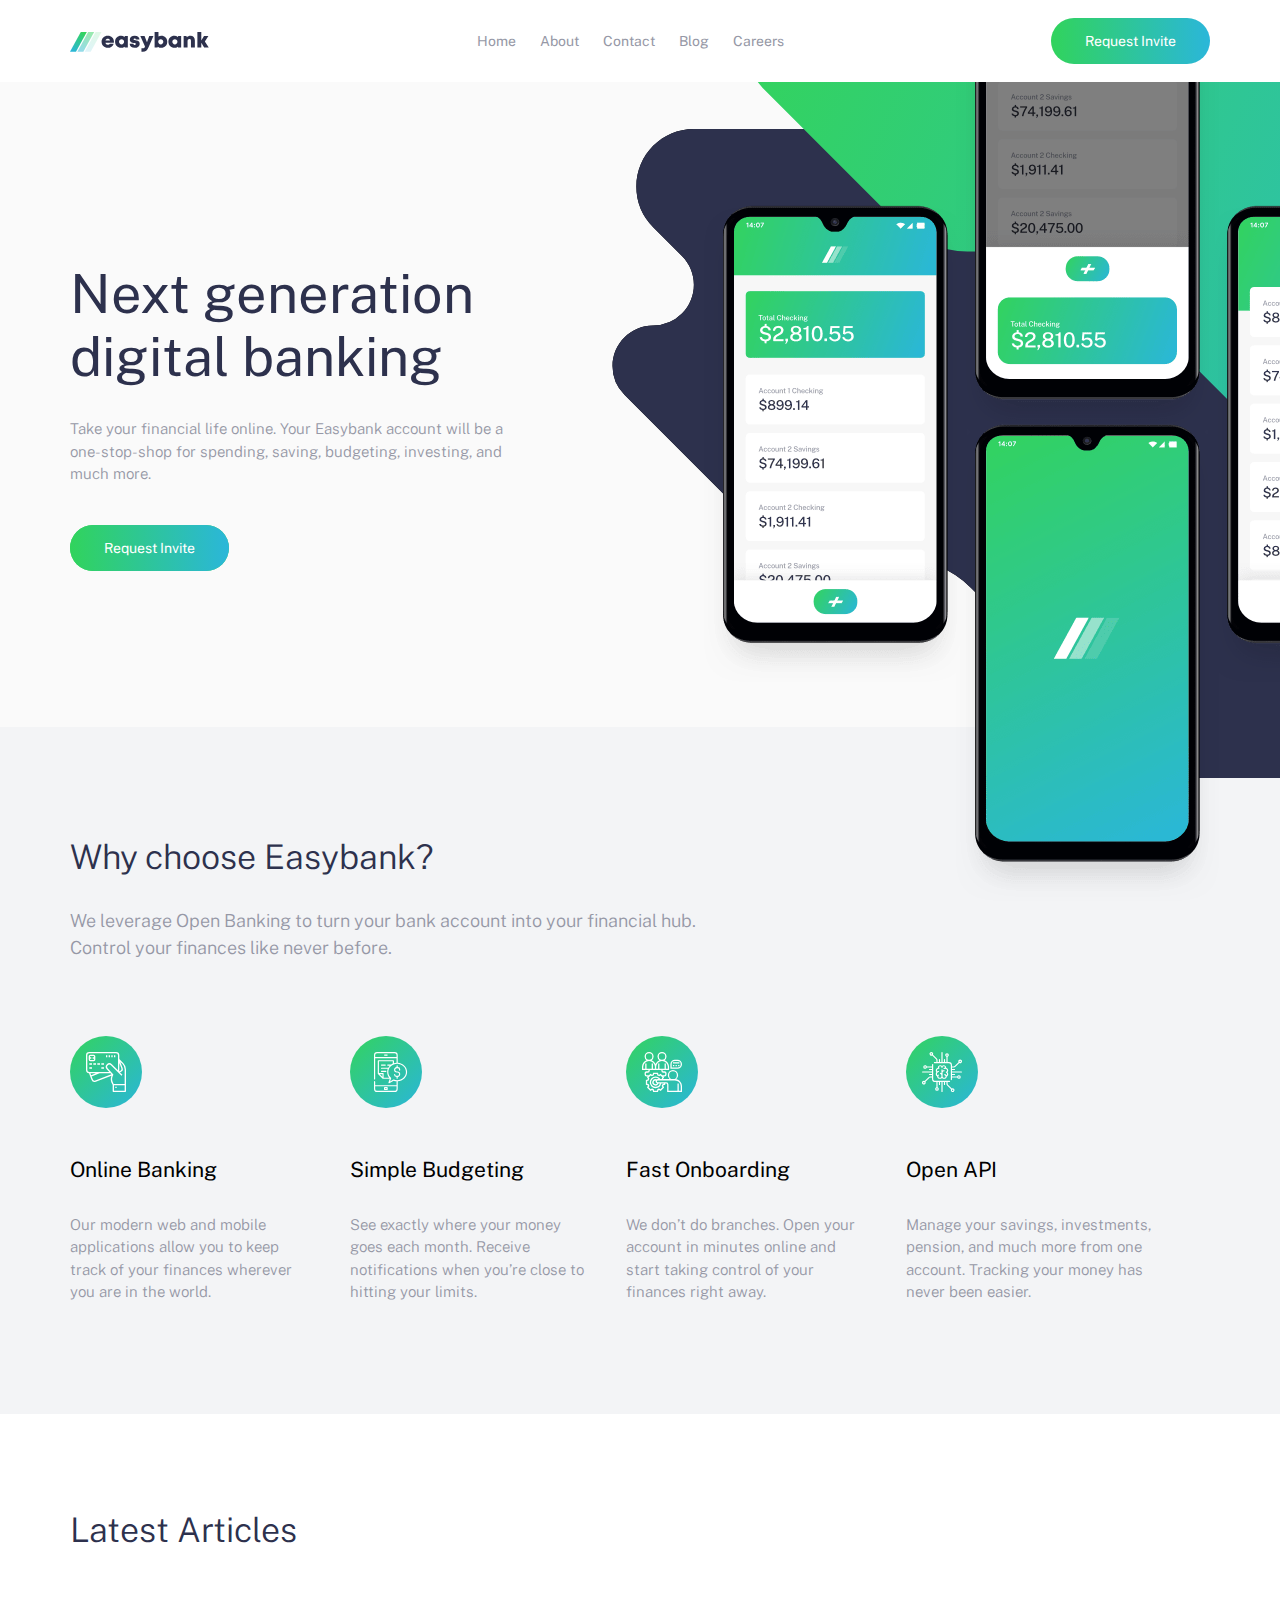
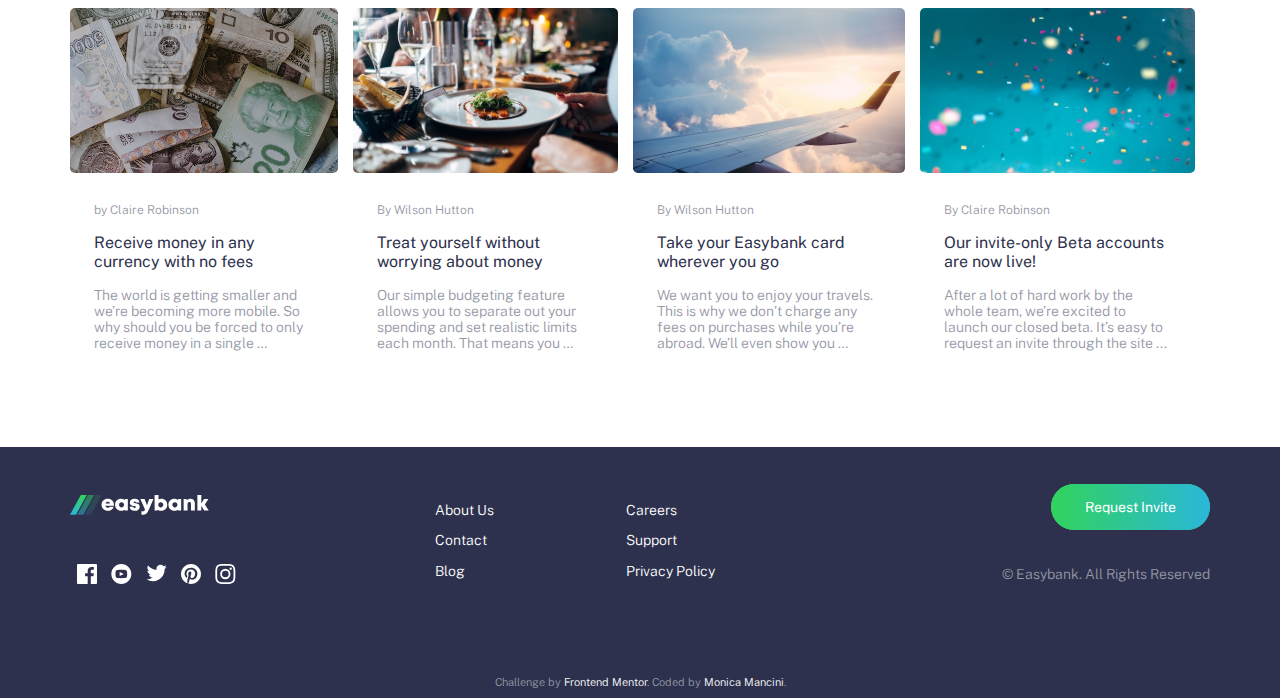
<file: index.html>
<!DOCTYPE html>
<html lang="en">
<head>
  <meta charset="UTF-8">
  <meta name="viewport" content="width=device-width, initial-scale=1.0"> <!-- displays site properly based on user's device -->
  <link rel="icon" type="image/png" sizes="32x32" href="./images/favicon-32x32.png">
  <link href="https://fonts.googleapis.com/css2?family=Public+Sans:wght@300;400&display=swap" rel="stylesheet">
  <link rel="stylesheet" href="css/style.css">
  <title>Frontend Mentor | Easybank landing page</title>
</head>
<body>
<header class="header">
  <div class="container">
    <nav class="main-nav">
      <a class="nav-logo"><svg xmlns="http://www.w3.org/2000/svg" width="139" height="20"><defs><linearGradient id="a" x1="72.195%" x2="17.503%" y1="0%" y2="100%"><stop offset="0%" stop-color="#33D35E"/><stop offset="100%" stop-color="#2AB6D9"/></linearGradient></defs><g fill="none" fill-rule="evenodd"><path fill="#2D314D" fill-rule="nonzero" d="M37.754 15.847c2.852 0 5.152-1.622 5.952-4.216h-3.897c-.376.665-1.14 1.066-2.055 1.066-1.237 0-2.065-.674-2.32-1.978h8.44c.051-.352.081-.694.081-1.037 0-3.335-2.537-5.95-6.201-5.95-3.568 0-6.175 2.564-6.175 6.049 0 3.473 2.628 6.066 6.175 6.066zm2.344-7.297h-4.596c.317-1.129 1.11-1.749 2.252-1.749 1.181 0 2 .613 2.344 1.75zm10.946 7.296c1.32 0 2.5-.434 3.43-1.188l.336.804h3.027V4.093h-2.919l-.4.88c-.94-.775-2.135-1.222-3.474-1.222-3.476 0-5.961 2.505-5.961 6.026 0 3.533 2.485 6.07 5.961 6.07zm.524-3.467c-1.467 0-2.545-1.108-2.545-2.593 0-1.475 1.069-2.583 2.545-2.583 1.466 0 2.544 1.108 2.544 2.583 0 1.485-1.078 2.593-2.544 2.593zm13.123 3.467c3.02 0 5.025-1.554 5.025-3.93 0-2.883-2.387-3.256-4.183-3.575-1.08-.193-1.95-.344-1.95-.99 0-.527.422-.838 1.05-.838.71 0 1.197.337 1.197 1.063h3.667c-.044-2.303-1.92-3.843-4.816-3.843-2.912 0-4.854 1.47-4.854 3.75 0 2.757 2.337 3.289 4.1 3.574 1.092.181 1.952.368 1.952 1.024 0 .587-.543.88-1.116.88-.742 0-1.32-.383-1.32-1.214h-3.77c.036 2.463 1.919 4.1 5.018 4.1zm8.1 3.858c2.936 0 4.344-1.257 5.877-4.736l4.764-10.863h-4.206l-2.249 6.263-2.412-6.263H70.31l4.698 10.43c-.53 1.414-.983 1.804-2.48 1.804H71.45v3.365h1.341zm18.504-3.858c3.5 0 5.973-2.515 5.973-6.048S94.796 3.75 91.295 3.75a5.332 5.332 0 00-2.825.784V0H84.6v15.474h2.897l.37-.844c.923.771 2.102 1.216 3.428 1.216zm-.523-3.467c-1.467 0-2.545-1.108-2.545-2.58 0-1.486 1.078-2.594 2.545-2.594 1.466 0 2.544 1.108 2.544 2.593 0 1.473-1.087 2.58-2.544 2.58zm13.598 3.467c1.32 0 2.5-.434 3.43-1.188l.336.804h3.027V4.093h-2.918l-.401.88c-.939-.775-2.135-1.222-3.474-1.222-3.476 0-5.96 2.505-5.96 6.026 0 3.533 2.484 6.07 5.96 6.07zm.524-3.467c-1.467 0-2.545-1.108-2.545-2.593 0-1.475 1.07-2.583 2.545-2.583 1.467 0 2.545 1.108 2.545 2.583 0 1.485-1.078 2.593-2.545 2.593zm12.653 3.095V9.403c0-1.447.702-2.3 1.923-2.3.986 0 1.483.657 1.483 1.98v6.39h3.915V8.543c0-2.897-1.733-4.773-4.373-4.773-1.47 0-2.733.565-3.58 1.508l-.537-1.172h-2.747v11.369h3.916zm13.748 0v-4.808l2.848 4.808h4.616l-3.902-5.95 3.543-5.419h-4.397l-2.708 4.454V0h-3.916v15.474h3.916z"/><g fill="url(#a)"><path d="M10.802 0L0 19.704h5.986L16.789 0z"/><path opacity=".5" d="M18.171 0L7.368 19.704h5.986L24.157 0z"/><path opacity=".15" d="M25.539 0L14.737 19.704h5.986L31.525 0z"/></g></g></svg></a>
      <ul class="main-nav-list" id="mainNav">
        <li class="main-nav-item">
          <a class="main-nav-link">Home</a>
        </li>
        <li class="main-nav-item">
          <a class="main-nav-link">About</a>
        </li>
        <li class="main-nav-item">
          <a class="main-nav-link">Contact</a>
        </li>
        <li class="main-nav-item">
          <a class="main-nav-link">Blog</a>
        </li>
        <li class="main-nav-item">
          <a class="main-nav-link">Careers</a>
        </li>
      </ul>
      <a class="primary-btn">Request Invite</a>
      <div class="mobile-toggle close" id="mobileToggle">
        <img class="open-icon" id="openIcon" src="images/icon-hamburger.svg" alt="menu">
        <img class="close-icon" id="closeIcon" src="images/icon-close.svg" alt="close menu"></div>
    </nav>
  </div>
</header>

<div class="hero">
  <div class="container">
    <div class="hero-content">
      <h1 class="hero-title">Next generation digital banking</h1>
      <p class="hero-subtitle">Take your financial life online. Your Easybank account will be a one-stop-shop 
        for spending, saving, budgeting, investing, and much more.</p>
        <a class="primary-btn">Request Invite</a>
    </div>
  </div>
  <div class="hero-image"><svg xmlns="http://www.w3.org/2000/svg" xmlns:xlink="http://www.w3.org/1999/xlink" width="1271" height="1034"><defs><linearGradient id="c" x1="0%" x2="99.58%" y1="36.147%" y2="63.736%"><stop offset="0%" stop-color="#33D35E"/><stop offset="100%" stop-color="#2AB6D9"/></linearGradient><filter id="a" width="104.9%" height="135.9%" x="-4.8%" y="-17.6%" filterUnits="objectBoundingBox"><feOffset dy="2" in="SourceAlpha" result="shadowOffsetOuter1"/><feGaussianBlur in="shadowOffsetOuter1" result="shadowBlurOuter1" stdDeviation="38.5"/><feColorMatrix in="shadowBlurOuter1" values="0 0 0 0 0 0 0 0 0 0 0 0 0 0 0 0 0 0 0.0240111451 0"/></filter><path id="b" d="M69.445 572.84L203.73 707.112a100 100 0 0070.708 29.286h70.693a100 100 0 0170.708 29.287l161.04 161.027A100 100 0 00647.584 956h388.853c44.964 0 81.415-36.45 81.415-81.414a81.414 81.414 0 00-23.848-57.57l-86.392-86.386c-12.033-12.032-12.034-31.54-.002-43.574a30.812 30.812 0 0121.788-9.025c17.017 0 30.812-13.795 30.812-30.812 0-8.172-3.246-16.01-9.025-21.788L855.85 430.11a100 100 0 00-70.708-29.287H550.7a100 100 0 01-70.708-29.287l-35.253-35.25A100 100 0 00374.032 307H138.88c-31.769 0-57.523 25.754-57.523 57.523a57.523 57.523 0 0016.85 40.676l28.761 28.76c15.886 15.884 15.887 41.64.003 57.525a40.676 40.676 0 01-28.764 11.915c-22.465 0-40.677 18.211-40.677 40.676a40.676 40.676 0 0011.915 28.764z"/></defs><g fill="none" fill-rule="evenodd" transform="translate(15)"><use fill="#000" filter="url(#a)" xlink:href="#b"/><use fill="#2D314D" xlink:href="#b"/><path fill="url(#c)" d="M207.445 265.84L341.73 400.112a100 100 0 0070.708 29.286h70.693a100 100 0 0170.708 29.287l161.04 161.027A100 100 0 00785.584 649h388.853c44.964 0 81.415-36.45 81.415-81.414a81.414 81.414 0 00-23.848-57.57l-86.392-86.386c-12.033-12.032-12.034-31.54-.002-43.574a30.812 30.812 0 0121.788-9.025c17.017 0 30.812-13.795 30.812-30.812 0-8.172-3.246-16.01-9.025-21.788L993.85 123.11a100 100 0 00-70.708-29.287H688.7a100 100 0 01-70.708-29.287l-35.253-35.25A100 100 0 00512.032 0H276.88c-31.769 0-57.523 25.754-57.523 57.523a57.523 57.523 0 0016.85 40.676l28.761 28.76c15.886 15.884 15.887 41.64.003 57.525a40.676 40.676 0 01-28.764 11.915c-22.465 0-40.677 18.211-40.677 40.676a40.676 40.676 0 0011.915 28.764z"/></g></svg></div>
  <img src="images/image-mockups.png" class="mockups" alt="mockups">
</div>
<section class="features">
  <div class="container">
  <div class="features-header">
    <h2 class="section-title">Why choose Easybank?</h2>
    <p class="features-subtitle"> We leverage Open Banking to turn your bank account into your financial hub. Control 
      your finances like never before.</p>
  </div>
  <div class="features-list">
    <div class="feature">
      <div class="feature-icon">
        <img src="images/icon-online.svg" alt="online banking icon">
        <div class="feature-body">
          <h3 class="feature-title">Online Banking</h3>
          <p class="feature-text">Our modern web and mobile applications allow you to keep track of your finances 
            wherever you are in the world.</p>
        </div>
      </div>
    </div>
    <div class="feature">
      <div class="feature-icon">
        <img src="images/icon-budgeting.svg" alt="simple budgeting icon">
        <div class="feature-body">
          <h3 class="feature-title">Simple Budgeting</h3>
          <p class="feature-text">See exactly where your money goes each month. Receive notifications when you’re 
            close to hitting your limits.</p>
        </div>
      </div>
    </div>
    <div class="feature">
      <div class="feature-icon">
        <img src="images/icon-onboarding.svg" alt="fast onboarding icon">
        <div class="feature-body">
          <h3 class="feature-title">Fast Onboarding</h3>
          <p class="feature-text">We don’t do branches. Open your account in minutes online and start taking control 
            of your finances right away.</p>
        </div>
      </div>
    </div>
    <div class="feature">
      <div class="feature-icon">
        <img src="images/icon-api.svg" alt="fast onboarding icon">
        <div class="feature-body">
          <h3 class="feature-title">Open API</h3>
          <p class="feature-text">Manage your savings, investments, pension, and much more from one account. Tracking 
            your money has never been easier.
          </p>
        </div>
      </div>
    </div>
  </div>
</div>
</section>  
<section class="articles">
  <div class="container">
  <h2 class="section-title">Latest Articles</h2>
  <div class="articles-list">
    <div class="article-card">
      <div class="article-img">
        <img src="images/image-currency.jpg" alt="currency">
      </div>
      <div class="article-body">
        <p class="article-author">by Claire Robinson</p>
        <h3 class="article-title"><a href="#">Receive money in any currency with no fees</a></h3>
        <p class="article-text">The world is getting smaller and we’re becoming more mobile. So why should you be 
          forced to only receive money in a single …</p>
      </div>
    </div>
    <div class="article-card">
      <div class="article-img">
        <img src="images/image-restaurant.jpg" alt="restaurant">
      </div>
      <div class="article-body">
        <p class="article-author">By Wilson Hutton</p>
        <h3 class="article-title"><a href="#">Treat yourself without worrying about money</a></h3>
        <p class="article-text">Our simple budgeting feature allows you to separate out your spending and set 
          realistic limits each month. That means you …</p>
      </div>
    </div>
    <div class="article-card">
      <div class="article-img">
        <img src="images/image-plane.jpg" alt="plane">
      </div>
      <div class="article-body">
        <p class="article-author">By Wilson Hutton</p>
        <h3 class="article-title"><a href="#">Take your Easybank card wherever you go</a></h3>
        <p class="article-text">We want you to enjoy your travels. This is why we don’t charge any fees on purchases 
          while you’re abroad. We’ll even show you …</p>
      </div>
    </div>
    <div class="article-card">
      <div class="article-img">
        <img src="images/image-confetti.jpg" alt="confetti">
      </div>
      <div class="article-body">
        <p class="article-author">By Claire Robinson</p>
        <h3 class="article-title"><a href="#">Our invite-only Beta accounts are now live!</a></h3>
        <p class="article-text">After a lot of hard work by the whole team, we’re excited to launch our closed beta. 
          It’s easy to request an invite through the site ...</p>
      </div>
    </div>
  </div>
</div>
</section>
<footer class="footer">
  <div class="container">
    <div class="footer-col">
    <a class="footer-logo"><svg xmlns="http://www.w3.org/2000/svg" width="139" height="20"><defs><linearGradient id="a" x1="72.195%" x2="17.503%" y1="0%" y2="100%"><stop offset="0%" stop-color="#33D35E"/><stop offset="100%" stop-color="#2AB6D9"/></linearGradient></defs><g fill="none" fill-rule="evenodd"><path fill="#ffffff" fill-rule="nonzero" d="M37.754 15.847c2.852 0 5.152-1.622 5.952-4.216h-3.897c-.376.665-1.14 1.066-2.055 1.066-1.237 0-2.065-.674-2.32-1.978h8.44c.051-.352.081-.694.081-1.037 0-3.335-2.537-5.95-6.201-5.95-3.568 0-6.175 2.564-6.175 6.049 0 3.473 2.628 6.066 6.175 6.066zm2.344-7.297h-4.596c.317-1.129 1.11-1.749 2.252-1.749 1.181 0 2 .613 2.344 1.75zm10.946 7.296c1.32 0 2.5-.434 3.43-1.188l.336.804h3.027V4.093h-2.919l-.4.88c-.94-.775-2.135-1.222-3.474-1.222-3.476 0-5.961 2.505-5.961 6.026 0 3.533 2.485 6.07 5.961 6.07zm.524-3.467c-1.467 0-2.545-1.108-2.545-2.593 0-1.475 1.069-2.583 2.545-2.583 1.466 0 2.544 1.108 2.544 2.583 0 1.485-1.078 2.593-2.544 2.593zm13.123 3.467c3.02 0 5.025-1.554 5.025-3.93 0-2.883-2.387-3.256-4.183-3.575-1.08-.193-1.95-.344-1.95-.99 0-.527.422-.838 1.05-.838.71 0 1.197.337 1.197 1.063h3.667c-.044-2.303-1.92-3.843-4.816-3.843-2.912 0-4.854 1.47-4.854 3.75 0 2.757 2.337 3.289 4.1 3.574 1.092.181 1.952.368 1.952 1.024 0 .587-.543.88-1.116.88-.742 0-1.32-.383-1.32-1.214h-3.77c.036 2.463 1.919 4.1 5.018 4.1zm8.1 3.858c2.936 0 4.344-1.257 5.877-4.736l4.764-10.863h-4.206l-2.249 6.263-2.412-6.263H70.31l4.698 10.43c-.53 1.414-.983 1.804-2.48 1.804H71.45v3.365h1.341zm18.504-3.858c3.5 0 5.973-2.515 5.973-6.048S94.796 3.75 91.295 3.75a5.332 5.332 0 00-2.825.784V0H84.6v15.474h2.897l.37-.844c.923.771 2.102 1.216 3.428 1.216zm-.523-3.467c-1.467 0-2.545-1.108-2.545-2.58 0-1.486 1.078-2.594 2.545-2.594 1.466 0 2.544 1.108 2.544 2.593 0 1.473-1.087 2.58-2.544 2.58zm13.598 3.467c1.32 0 2.5-.434 3.43-1.188l.336.804h3.027V4.093h-2.918l-.401.88c-.939-.775-2.135-1.222-3.474-1.222-3.476 0-5.96 2.505-5.96 6.026 0 3.533 2.484 6.07 5.96 6.07zm.524-3.467c-1.467 0-2.545-1.108-2.545-2.593 0-1.475 1.07-2.583 2.545-2.583 1.467 0 2.545 1.108 2.545 2.583 0 1.485-1.078 2.593-2.545 2.593zm12.653 3.095V9.403c0-1.447.702-2.3 1.923-2.3.986 0 1.483.657 1.483 1.98v6.39h3.915V8.543c0-2.897-1.733-4.773-4.373-4.773-1.47 0-2.733.565-3.58 1.508l-.537-1.172h-2.747v11.369h3.916zm13.748 0v-4.808l2.848 4.808h4.616l-3.902-5.95 3.543-5.419h-4.397l-2.708 4.454V0h-3.916v15.474h3.916z"/><g fill="url(#a)"><path d="M10.802 0L0 19.704h5.986L16.789 0z"/><path opacity=".5" d="M18.171 0L7.368 19.704h5.986L24.157 0z"/><path opacity=".15" d="M25.539 0L14.737 19.704h5.986L31.525 0z"/></g></g></svg></a>
    <div class="social-nav">
      <ul class="social-nav-list">
        <li class="social-nav-item"><a href="#"><svg xmlns="http://www.w3.org/2000/svg" width="20" height="20"><path fill="#FFF" d="M18.896 0H1.104C.494 0 0 .494 0 1.104v17.793C0 19.506.494 20 1.104 20h9.58v-7.745H8.076V9.237h2.606V7.01c0-2.583 1.578-3.99 3.883-3.99 1.104 0 2.052.082 2.329.119v2.7h-1.598c-1.254 0-1.496.597-1.496 1.47v1.928h2.989l-.39 3.018h-2.6V20h5.098c.608 0 1.102-.494 1.102-1.104V1.104C20 .494 19.506 0 18.896 0z"/></svg></a></li>
        <li class="social-nav-item"><a href="#"><svg xmlns="http://www.w3.org/2000/svg" width="21" height="20"><path fill="#FFF" d="M10.333 0c-5.522 0-10 4.478-10 10 0 5.523 4.478 10 10 10 5.523 0 10-4.477 10-10 0-5.522-4.477-10-10-10zm3.701 14.077c-1.752.12-5.653.12-7.402 0C4.735 13.947 4.514 13.018 4.5 10c.014-3.024.237-3.947 2.132-4.077 1.749-.12 5.651-.12 7.402 0 1.898.13 2.118 1.059 2.133 4.077-.015 3.024-.238 3.947-2.133 4.077zM8.667 8.048l4.097 1.949-4.097 1.955V8.048z"/></svg></a></li>
        <li class="social-nav-item"><a href="#"><svg xmlns="http://www.w3.org/2000/svg" width="21" height="18"><path fill="#FFF" d="M20.667 2.797a8.192 8.192 0 01-2.357.646 4.11 4.11 0 001.804-2.27 8.22 8.22 0 01-2.606.996A4.096 4.096 0 0014.513.873c-2.649 0-4.595 2.472-3.997 5.038a11.648 11.648 0 01-8.457-4.287 4.109 4.109 0 001.27 5.478A4.086 4.086 0 011.47 6.59c-.045 1.901 1.317 3.68 3.29 4.075a4.113 4.113 0 01-1.853.07 4.106 4.106 0 003.834 2.85 8.25 8.25 0 01-6.075 1.7 11.616 11.616 0 006.29 1.843c7.618 0 11.922-6.434 11.662-12.205a8.354 8.354 0 002.048-2.124z"/></svg></a></li>
        <li class="social-nav-item"><a href="#"><svg xmlns="http://www.w3.org/2000/svg" width="20" height="20"><path fill="#FFF" d="M10 0C4.478 0 0 4.477 0 10c0 4.237 2.636 7.855 6.356 9.312-.088-.791-.167-2.005.035-2.868.182-.78 1.172-4.97 1.172-4.97s-.299-.6-.299-1.486c0-1.39.806-2.428 1.81-2.428.852 0 1.264.64 1.264 1.408 0 .858-.545 2.14-.828 3.33-.236.995.5 1.807 1.48 1.807 1.778 0 3.144-1.874 3.144-4.58 0-2.393-1.72-4.068-4.177-4.068-2.845 0-4.515 2.135-4.515 4.34 0 .859.331 1.781.745 2.281a.3.3 0 01.069.288l-.278 1.133c-.044.183-.145.223-.335.134-1.249-.581-2.03-2.407-2.03-3.874 0-3.154 2.292-6.052 6.608-6.052 3.469 0 6.165 2.473 6.165 5.776 0 3.447-2.173 6.22-5.19 6.22-1.013 0-1.965-.525-2.291-1.148l-.623 2.378c-.226.869-.835 1.958-1.244 2.621.937.29 1.931.446 2.962.446 5.522 0 10-4.477 10-10S15.522 0 10 0z"/></svg></a></li>
        <li class="social-nav-item"><a href="#"><svg xmlns="http://www.w3.org/2000/svg" width="21" height="20"><path fill="#FFF" d="M10.333 1.802c2.67 0 2.987.01 4.042.059 2.71.123 3.976 1.409 4.1 4.099.048 1.054.057 1.37.057 4.04 0 2.672-.01 2.988-.058 4.042-.124 2.687-1.386 3.975-4.099 4.099-1.055.048-1.37.058-4.042.058-2.67 0-2.986-.01-4.04-.058-2.717-.124-3.976-1.416-4.1-4.1-.048-1.054-.058-1.37-.058-4.041 0-2.67.01-2.986.058-4.04.124-2.69 1.387-3.977 4.1-4.1 1.054-.048 1.37-.058 4.04-.058zm0-1.802C7.618 0 7.278.012 6.211.06 2.579.227.56 2.242.394 5.877.345 6.944.334 7.284.334 10s.011 3.057.06 4.123c.166 3.632 2.181 5.65 5.816 5.817 1.068.048 1.408.06 4.123.06 2.716 0 3.057-.012 4.124-.06 3.628-.167 5.651-2.182 5.816-5.817.049-1.066.06-1.407.06-4.123s-.011-3.056-.06-4.122C20.11 2.249 18.093.228 14.458.06 13.39.01 13.049 0 10.333 0zm0 4.865a5.135 5.135 0 100 10.27 5.135 5.135 0 000-10.27zm0 8.468a3.333 3.333 0 110-6.666 3.333 3.333 0 010 6.666zm5.339-9.87a1.2 1.2 0 10-.001 2.4 1.2 1.2 0 000-2.4z"/></svg></a></li>
      </ul>
    </div>
  </div>
  <div class="footer-col two-col">
    <nav class="footer-nav">
      <ul class="footer-nav-list">
        <li>
          <a class="footer-nav-link">About Us</a>
        </li>
        <li>
          <a class="footer-nav-link">Contact</a>
        </li>
        <li>
          <a class="footer-nav-link">Blog</a>
        </li>
        <li>
          <a class="footer-nav-link">Careers</a>
        </li>
        <li>
          <a class="footer-nav-link">Support</a>
        </li>
        <li>
          <a class="footer-nav-link">Privacy Policy</a>
        </li>
      </ul>
    </nav>
    </div>
    <div class="footer-col last">
      <a class="primary-btn">Request Invite</a>
      <div class="site-copyright">© Easybank. All Rights Reserved</div>
    </div>
<div class="overlay" id="overlay"></div>
</div>
</footer>
<div class="attribution">
  Challenge by <a href="https://www.frontendmentor.io?ref=challenge" target="_blank">Frontend Mentor</a>. 
  Coded by <a href="https://www.frontendmentor.io/profile/monicamancini">Monica Mancini</a>.
</div>
<script src="js/navigation.js"></script>
</body>
</html>
</file>
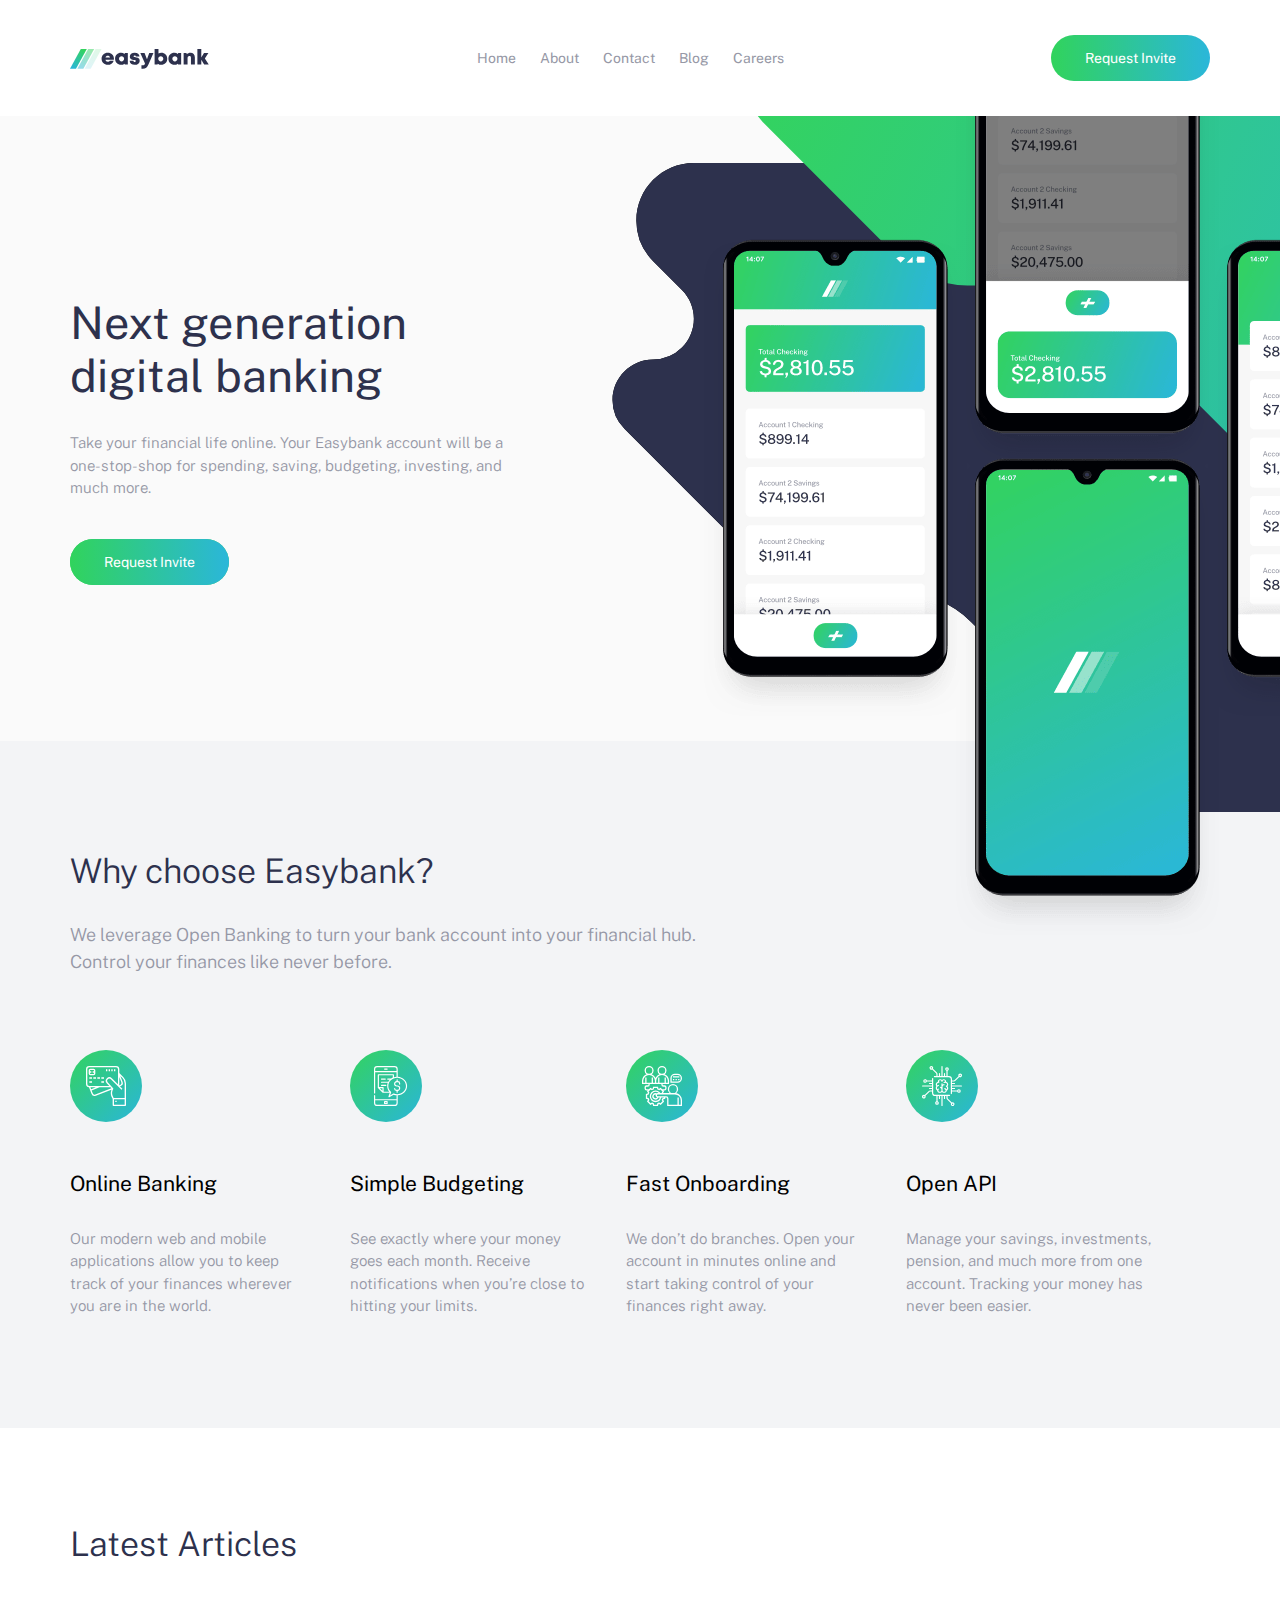
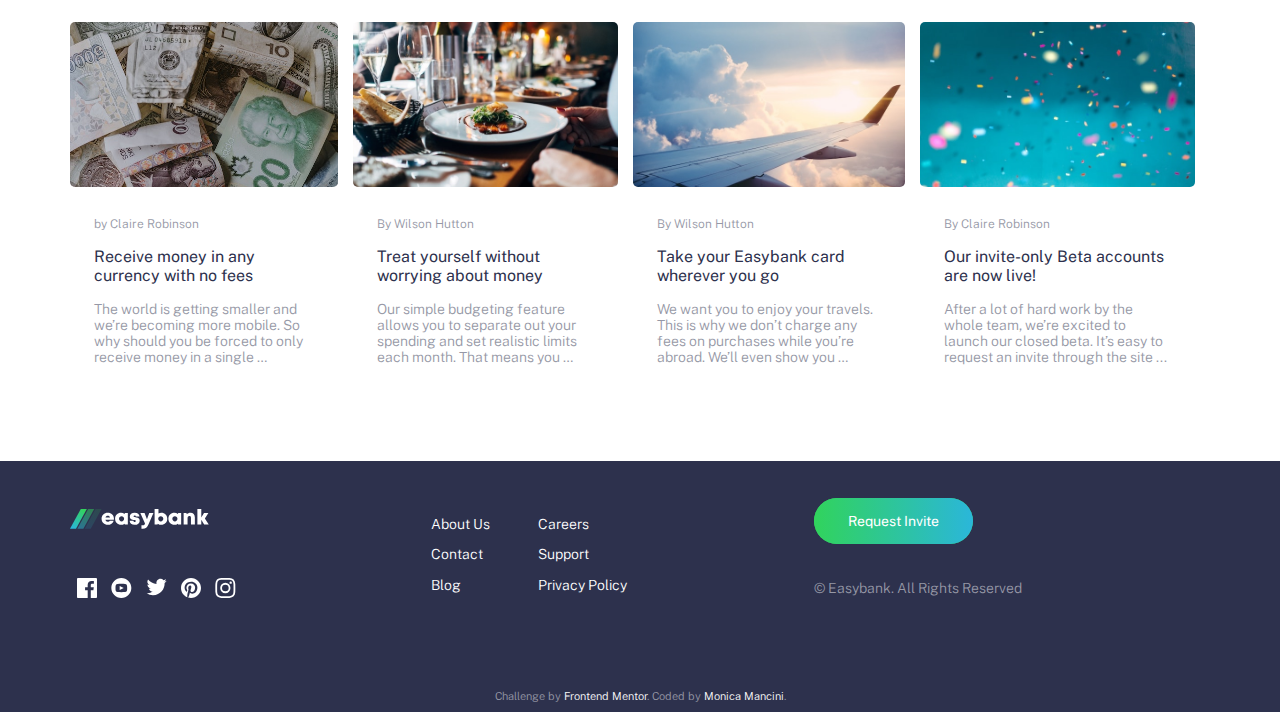
<file: easybank-landing-page-master/index.html>
<!DOCTYPE html>
<html lang="en">
<head>
  <meta charset="UTF-8">
  <meta name="viewport" content="width=device-width, initial-scale=1.0"> <!-- displays site properly based on user's device -->
  <link rel="icon" type="image/png" sizes="32x32" href="./images/favicon-32x32.png">
  <link href="https://fonts.googleapis.com/css2?family=Public+Sans:wght@300;400&display=swap" rel="stylesheet">
  <link rel="stylesheet" href="css/style.css">
  <title>Frontend Mentor | Easybank landing page</title>
</head>
<body>
<header class="header">
  <div class="container">
    <nav class="main-nav">
      <a class="nav-logo"><svg xmlns="http://www.w3.org/2000/svg" width="139" height="20"><defs><linearGradient id="a" x1="72.195%" x2="17.503%" y1="0%" y2="100%"><stop offset="0%" stop-color="#33D35E"/><stop offset="100%" stop-color="#2AB6D9"/></linearGradient></defs><g fill="none" fill-rule="evenodd"><path fill="#2D314D" fill-rule="nonzero" d="M37.754 15.847c2.852 0 5.152-1.622 5.952-4.216h-3.897c-.376.665-1.14 1.066-2.055 1.066-1.237 0-2.065-.674-2.32-1.978h8.44c.051-.352.081-.694.081-1.037 0-3.335-2.537-5.95-6.201-5.95-3.568 0-6.175 2.564-6.175 6.049 0 3.473 2.628 6.066 6.175 6.066zm2.344-7.297h-4.596c.317-1.129 1.11-1.749 2.252-1.749 1.181 0 2 .613 2.344 1.75zm10.946 7.296c1.32 0 2.5-.434 3.43-1.188l.336.804h3.027V4.093h-2.919l-.4.88c-.94-.775-2.135-1.222-3.474-1.222-3.476 0-5.961 2.505-5.961 6.026 0 3.533 2.485 6.07 5.961 6.07zm.524-3.467c-1.467 0-2.545-1.108-2.545-2.593 0-1.475 1.069-2.583 2.545-2.583 1.466 0 2.544 1.108 2.544 2.583 0 1.485-1.078 2.593-2.544 2.593zm13.123 3.467c3.02 0 5.025-1.554 5.025-3.93 0-2.883-2.387-3.256-4.183-3.575-1.08-.193-1.95-.344-1.95-.99 0-.527.422-.838 1.05-.838.71 0 1.197.337 1.197 1.063h3.667c-.044-2.303-1.92-3.843-4.816-3.843-2.912 0-4.854 1.47-4.854 3.75 0 2.757 2.337 3.289 4.1 3.574 1.092.181 1.952.368 1.952 1.024 0 .587-.543.88-1.116.88-.742 0-1.32-.383-1.32-1.214h-3.77c.036 2.463 1.919 4.1 5.018 4.1zm8.1 3.858c2.936 0 4.344-1.257 5.877-4.736l4.764-10.863h-4.206l-2.249 6.263-2.412-6.263H70.31l4.698 10.43c-.53 1.414-.983 1.804-2.48 1.804H71.45v3.365h1.341zm18.504-3.858c3.5 0 5.973-2.515 5.973-6.048S94.796 3.75 91.295 3.75a5.332 5.332 0 00-2.825.784V0H84.6v15.474h2.897l.37-.844c.923.771 2.102 1.216 3.428 1.216zm-.523-3.467c-1.467 0-2.545-1.108-2.545-2.58 0-1.486 1.078-2.594 2.545-2.594 1.466 0 2.544 1.108 2.544 2.593 0 1.473-1.087 2.58-2.544 2.58zm13.598 3.467c1.32 0 2.5-.434 3.43-1.188l.336.804h3.027V4.093h-2.918l-.401.88c-.939-.775-2.135-1.222-3.474-1.222-3.476 0-5.96 2.505-5.96 6.026 0 3.533 2.484 6.07 5.96 6.07zm.524-3.467c-1.467 0-2.545-1.108-2.545-2.593 0-1.475 1.07-2.583 2.545-2.583 1.467 0 2.545 1.108 2.545 2.583 0 1.485-1.078 2.593-2.545 2.593zm12.653 3.095V9.403c0-1.447.702-2.3 1.923-2.3.986 0 1.483.657 1.483 1.98v6.39h3.915V8.543c0-2.897-1.733-4.773-4.373-4.773-1.47 0-2.733.565-3.58 1.508l-.537-1.172h-2.747v11.369h3.916zm13.748 0v-4.808l2.848 4.808h4.616l-3.902-5.95 3.543-5.419h-4.397l-2.708 4.454V0h-3.916v15.474h3.916z"/><g fill="url(#a)"><path d="M10.802 0L0 19.704h5.986L16.789 0z"/><path opacity=".5" d="M18.171 0L7.368 19.704h5.986L24.157 0z"/><path opacity=".15" d="M25.539 0L14.737 19.704h5.986L31.525 0z"/></g></g></svg></a>
      <ul class="main-nav-list" id="mainNav">
        <li class="main-nav-item">
          <a class="main-nav-link">Home</a>
        </li>
        <li class="main-nav-item">
          <a class="main-nav-link">About</a>
        </li>
        <li class="main-nav-item">
          <a class="main-nav-link">Contact</a>
        </li>
        <li class="main-nav-item">
          <a class="main-nav-link">Blog</a>
        </li>
        <li class="main-nav-item">
          <a class="main-nav-link">Careers</a>
        </li>
      </ul>
      <a class="primary-btn">Request Invite</a>
      <div class="mobile-toggle close" id="mobileToggle">
        <img class="open-icon" id="openIcon" src="images/icon-hamburger.svg" alt="menu">
        <img class="close-icon" id="closeIcon" src="images/icon-close.svg" alt="close menu"></div>
    </nav>
  </div>
</header>

<div class="hero">
  <div class="container">
    <div class="hero-content">
      <h1 class="hero-title">Next generation digital banking</h1>
      <p class="hero-subtitle">Take your financial life online. Your Easybank account will be a one-stop-shop 
        for spending, saving, budgeting, investing, and much more.</p>
        <a class="primary-btn">Request Invite</a>
    </div>
  </div>
  <div class="hero-image"><svg xmlns="http://www.w3.org/2000/svg" xmlns:xlink="http://www.w3.org/1999/xlink" width="1271" height="1034"><defs><linearGradient id="c" x1="0%" x2="99.58%" y1="36.147%" y2="63.736%"><stop offset="0%" stop-color="#33D35E"/><stop offset="100%" stop-color="#2AB6D9"/></linearGradient><filter id="a" width="104.9%" height="135.9%" x="-4.8%" y="-17.6%" filterUnits="objectBoundingBox"><feOffset dy="2" in="SourceAlpha" result="shadowOffsetOuter1"/><feGaussianBlur in="shadowOffsetOuter1" result="shadowBlurOuter1" stdDeviation="38.5"/><feColorMatrix in="shadowBlurOuter1" values="0 0 0 0 0 0 0 0 0 0 0 0 0 0 0 0 0 0 0.0240111451 0"/></filter><path id="b" d="M69.445 572.84L203.73 707.112a100 100 0 0070.708 29.286h70.693a100 100 0 0170.708 29.287l161.04 161.027A100 100 0 00647.584 956h388.853c44.964 0 81.415-36.45 81.415-81.414a81.414 81.414 0 00-23.848-57.57l-86.392-86.386c-12.033-12.032-12.034-31.54-.002-43.574a30.812 30.812 0 0121.788-9.025c17.017 0 30.812-13.795 30.812-30.812 0-8.172-3.246-16.01-9.025-21.788L855.85 430.11a100 100 0 00-70.708-29.287H550.7a100 100 0 01-70.708-29.287l-35.253-35.25A100 100 0 00374.032 307H138.88c-31.769 0-57.523 25.754-57.523 57.523a57.523 57.523 0 0016.85 40.676l28.761 28.76c15.886 15.884 15.887 41.64.003 57.525a40.676 40.676 0 01-28.764 11.915c-22.465 0-40.677 18.211-40.677 40.676a40.676 40.676 0 0011.915 28.764z"/></defs><g fill="none" fill-rule="evenodd" transform="translate(15)"><use fill="#000" filter="url(#a)" xlink:href="#b"/><use fill="#2D314D" xlink:href="#b"/><path fill="url(#c)" d="M207.445 265.84L341.73 400.112a100 100 0 0070.708 29.286h70.693a100 100 0 0170.708 29.287l161.04 161.027A100 100 0 00785.584 649h388.853c44.964 0 81.415-36.45 81.415-81.414a81.414 81.414 0 00-23.848-57.57l-86.392-86.386c-12.033-12.032-12.034-31.54-.002-43.574a30.812 30.812 0 0121.788-9.025c17.017 0 30.812-13.795 30.812-30.812 0-8.172-3.246-16.01-9.025-21.788L993.85 123.11a100 100 0 00-70.708-29.287H688.7a100 100 0 01-70.708-29.287l-35.253-35.25A100 100 0 00512.032 0H276.88c-31.769 0-57.523 25.754-57.523 57.523a57.523 57.523 0 0016.85 40.676l28.761 28.76c15.886 15.884 15.887 41.64.003 57.525a40.676 40.676 0 01-28.764 11.915c-22.465 0-40.677 18.211-40.677 40.676a40.676 40.676 0 0011.915 28.764z"/></g></svg></div>
  <img src="images/image-mockups.png" class="mockups" alt="mockups">
</div>
<section class="features">
  <div class="container">
  <div class="features-header">
    <h2 class="section-title">Why choose Easybank?</h2>
    <p class="features-subtitle"> We leverage Open Banking to turn your bank account into your financial hub. Control 
      your finances like never before.</p>
  </div>
  <div class="features-list">
    <div class="feature">
      <div class="feature-icon">
        <img src="images/icon-online.svg" alt="online banking icon">
        <div class="feature-body">
          <h3 class="feature-title">Online Banking</h3>
          <p class="feature-text">Our modern web and mobile applications allow you to keep track of your finances 
            wherever you are in the world.</p>
        </div>
      </div>
    </div>
    <div class="feature">
      <div class="feature-icon">
        <img src="images/icon-budgeting.svg" alt="simple budgeting icon">
        <div class="feature-body">
          <h3 class="feature-title">Simple Budgeting</h3>
          <p class="feature-text">See exactly where your money goes each month. Receive notifications when you’re 
            close to hitting your limits.</p>
        </div>
      </div>
    </div>
    <div class="feature">
      <div class="feature-icon">
        <img src="images/icon-onboarding.svg" alt="fast onboarding icon">
        <div class="feature-body">
          <h3 class="feature-title">Fast Onboarding</h3>
          <p class="feature-text">We don’t do branches. Open your account in minutes online and start taking control 
            of your finances right away.</p>
        </div>
      </div>
    </div>
    <div class="feature">
      <div class="feature-icon">
        <img src="images/icon-api.svg" alt="fast onboarding icon">
        <div class="feature-body">
          <h3 class="feature-title">Open API</h3>
          <p class="feature-text">Manage your savings, investments, pension, and much more from one account. Tracking 
            your money has never been easier.
          </p>
        </div>
      </div>
    </div>
  </div>
</div>
</section>  
<section class="articles">
  <div class="container">
  <h2 class="section-title">Latest Articles</h2>
  <div class="articles-list">
    <div class="article-card">
      <div class="article-img">
        <img src="images/image-currency.jpg" alt="currency">
      </div>
      <div class="article-body">
        <p class="article-author">by Claire Robinson</p>
        <h3 class="article-title"><a href="#">Receive money in any currency with no fees</a></h3>
        <p class="article-text">The world is getting smaller and we’re becoming more mobile. So why should you be 
          forced to only receive money in a single …</p>
      </div>
    </div>
    <div class="article-card">
      <div class="article-img">
        <img src="images/image-restaurant.jpg" alt="restaurant">
      </div>
      <div class="article-body">
        <p class="article-author">By Wilson Hutton</p>
        <h3 class="article-title"><a href="#">Treat yourself without worrying about money</a></h3>
        <p class="article-text">Our simple budgeting feature allows you to separate out your spending and set 
          realistic limits each month. That means you …</p>
      </div>
    </div>
    <div class="article-card">
      <div class="article-img">
        <img src="images/image-plane.jpg" alt="plane">
      </div>
      <div class="article-body">
        <p class="article-author">By Wilson Hutton</p>
        <h3 class="article-title"><a href="#">Take your Easybank card wherever you go</a></h3>
        <p class="article-text">We want you to enjoy your travels. This is why we don’t charge any fees on purchases 
          while you’re abroad. We’ll even show you …</p>
      </div>
    </div>
    <div class="article-card">
      <div class="article-img">
        <img src="images/image-confetti.jpg" alt="confetti">
      </div>
      <div class="article-body">
        <p class="article-author">By Claire Robinson</p>
        <h3 class="article-title"><a href="#">Our invite-only Beta accounts are now live!</a></h3>
        <p class="article-text">After a lot of hard work by the whole team, we’re excited to launch our closed beta. 
          It’s easy to request an invite through the site ...</p>
      </div>
    </div>
  </div>
</div>
</section>
<footer class="footer">
  <div class="container">
    <div class="footer-col">
    <a class="footer-logo"><svg xmlns="http://www.w3.org/2000/svg" width="139" height="20"><defs><linearGradient id="a" x1="72.195%" x2="17.503%" y1="0%" y2="100%"><stop offset="0%" stop-color="#33D35E"/><stop offset="100%" stop-color="#2AB6D9"/></linearGradient></defs><g fill="none" fill-rule="evenodd"><path fill="#ffffff" fill-rule="nonzero" d="M37.754 15.847c2.852 0 5.152-1.622 5.952-4.216h-3.897c-.376.665-1.14 1.066-2.055 1.066-1.237 0-2.065-.674-2.32-1.978h8.44c.051-.352.081-.694.081-1.037 0-3.335-2.537-5.95-6.201-5.95-3.568 0-6.175 2.564-6.175 6.049 0 3.473 2.628 6.066 6.175 6.066zm2.344-7.297h-4.596c.317-1.129 1.11-1.749 2.252-1.749 1.181 0 2 .613 2.344 1.75zm10.946 7.296c1.32 0 2.5-.434 3.43-1.188l.336.804h3.027V4.093h-2.919l-.4.88c-.94-.775-2.135-1.222-3.474-1.222-3.476 0-5.961 2.505-5.961 6.026 0 3.533 2.485 6.07 5.961 6.07zm.524-3.467c-1.467 0-2.545-1.108-2.545-2.593 0-1.475 1.069-2.583 2.545-2.583 1.466 0 2.544 1.108 2.544 2.583 0 1.485-1.078 2.593-2.544 2.593zm13.123 3.467c3.02 0 5.025-1.554 5.025-3.93 0-2.883-2.387-3.256-4.183-3.575-1.08-.193-1.95-.344-1.95-.99 0-.527.422-.838 1.05-.838.71 0 1.197.337 1.197 1.063h3.667c-.044-2.303-1.92-3.843-4.816-3.843-2.912 0-4.854 1.47-4.854 3.75 0 2.757 2.337 3.289 4.1 3.574 1.092.181 1.952.368 1.952 1.024 0 .587-.543.88-1.116.88-.742 0-1.32-.383-1.32-1.214h-3.77c.036 2.463 1.919 4.1 5.018 4.1zm8.1 3.858c2.936 0 4.344-1.257 5.877-4.736l4.764-10.863h-4.206l-2.249 6.263-2.412-6.263H70.31l4.698 10.43c-.53 1.414-.983 1.804-2.48 1.804H71.45v3.365h1.341zm18.504-3.858c3.5 0 5.973-2.515 5.973-6.048S94.796 3.75 91.295 3.75a5.332 5.332 0 00-2.825.784V0H84.6v15.474h2.897l.37-.844c.923.771 2.102 1.216 3.428 1.216zm-.523-3.467c-1.467 0-2.545-1.108-2.545-2.58 0-1.486 1.078-2.594 2.545-2.594 1.466 0 2.544 1.108 2.544 2.593 0 1.473-1.087 2.58-2.544 2.58zm13.598 3.467c1.32 0 2.5-.434 3.43-1.188l.336.804h3.027V4.093h-2.918l-.401.88c-.939-.775-2.135-1.222-3.474-1.222-3.476 0-5.96 2.505-5.96 6.026 0 3.533 2.484 6.07 5.96 6.07zm.524-3.467c-1.467 0-2.545-1.108-2.545-2.593 0-1.475 1.07-2.583 2.545-2.583 1.467 0 2.545 1.108 2.545 2.583 0 1.485-1.078 2.593-2.545 2.593zm12.653 3.095V9.403c0-1.447.702-2.3 1.923-2.3.986 0 1.483.657 1.483 1.98v6.39h3.915V8.543c0-2.897-1.733-4.773-4.373-4.773-1.47 0-2.733.565-3.58 1.508l-.537-1.172h-2.747v11.369h3.916zm13.748 0v-4.808l2.848 4.808h4.616l-3.902-5.95 3.543-5.419h-4.397l-2.708 4.454V0h-3.916v15.474h3.916z"/><g fill="url(#a)"><path d="M10.802 0L0 19.704h5.986L16.789 0z"/><path opacity=".5" d="M18.171 0L7.368 19.704h5.986L24.157 0z"/><path opacity=".15" d="M25.539 0L14.737 19.704h5.986L31.525 0z"/></g></g></svg></a>
    <div class="social-nav">
      <ul class="social-nav-list">
        <li class="social-nav-item"><a href="#"><svg xmlns="http://www.w3.org/2000/svg" width="20" height="20"><path fill="#FFF" d="M18.896 0H1.104C.494 0 0 .494 0 1.104v17.793C0 19.506.494 20 1.104 20h9.58v-7.745H8.076V9.237h2.606V7.01c0-2.583 1.578-3.99 3.883-3.99 1.104 0 2.052.082 2.329.119v2.7h-1.598c-1.254 0-1.496.597-1.496 1.47v1.928h2.989l-.39 3.018h-2.6V20h5.098c.608 0 1.102-.494 1.102-1.104V1.104C20 .494 19.506 0 18.896 0z"/></svg></a></li>
        <li class="social-nav-item"><a href="#"><svg xmlns="http://www.w3.org/2000/svg" width="21" height="20"><path fill="#FFF" d="M10.333 0c-5.522 0-10 4.478-10 10 0 5.523 4.478 10 10 10 5.523 0 10-4.477 10-10 0-5.522-4.477-10-10-10zm3.701 14.077c-1.752.12-5.653.12-7.402 0C4.735 13.947 4.514 13.018 4.5 10c.014-3.024.237-3.947 2.132-4.077 1.749-.12 5.651-.12 7.402 0 1.898.13 2.118 1.059 2.133 4.077-.015 3.024-.238 3.947-2.133 4.077zM8.667 8.048l4.097 1.949-4.097 1.955V8.048z"/></svg></a></li>
        <li class="social-nav-item"><a href="#"><svg xmlns="http://www.w3.org/2000/svg" width="21" height="18"><path fill="#FFF" d="M20.667 2.797a8.192 8.192 0 01-2.357.646 4.11 4.11 0 001.804-2.27 8.22 8.22 0 01-2.606.996A4.096 4.096 0 0014.513.873c-2.649 0-4.595 2.472-3.997 5.038a11.648 11.648 0 01-8.457-4.287 4.109 4.109 0 001.27 5.478A4.086 4.086 0 011.47 6.59c-.045 1.901 1.317 3.68 3.29 4.075a4.113 4.113 0 01-1.853.07 4.106 4.106 0 003.834 2.85 8.25 8.25 0 01-6.075 1.7 11.616 11.616 0 006.29 1.843c7.618 0 11.922-6.434 11.662-12.205a8.354 8.354 0 002.048-2.124z"/></svg></a></li>
        <li class="social-nav-item"><a href="#"><svg xmlns="http://www.w3.org/2000/svg" width="20" height="20"><path fill="#FFF" d="M10 0C4.478 0 0 4.477 0 10c0 4.237 2.636 7.855 6.356 9.312-.088-.791-.167-2.005.035-2.868.182-.78 1.172-4.97 1.172-4.97s-.299-.6-.299-1.486c0-1.39.806-2.428 1.81-2.428.852 0 1.264.64 1.264 1.408 0 .858-.545 2.14-.828 3.33-.236.995.5 1.807 1.48 1.807 1.778 0 3.144-1.874 3.144-4.58 0-2.393-1.72-4.068-4.177-4.068-2.845 0-4.515 2.135-4.515 4.34 0 .859.331 1.781.745 2.281a.3.3 0 01.069.288l-.278 1.133c-.044.183-.145.223-.335.134-1.249-.581-2.03-2.407-2.03-3.874 0-3.154 2.292-6.052 6.608-6.052 3.469 0 6.165 2.473 6.165 5.776 0 3.447-2.173 6.22-5.19 6.22-1.013 0-1.965-.525-2.291-1.148l-.623 2.378c-.226.869-.835 1.958-1.244 2.621.937.29 1.931.446 2.962.446 5.522 0 10-4.477 10-10S15.522 0 10 0z"/></svg></a></li>
        <li class="social-nav-item"><a href="#"><svg xmlns="http://www.w3.org/2000/svg" width="21" height="20"><path fill="#FFF" d="M10.333 1.802c2.67 0 2.987.01 4.042.059 2.71.123 3.976 1.409 4.1 4.099.048 1.054.057 1.37.057 4.04 0 2.672-.01 2.988-.058 4.042-.124 2.687-1.386 3.975-4.099 4.099-1.055.048-1.37.058-4.042.058-2.67 0-2.986-.01-4.04-.058-2.717-.124-3.976-1.416-4.1-4.1-.048-1.054-.058-1.37-.058-4.041 0-2.67.01-2.986.058-4.04.124-2.69 1.387-3.977 4.1-4.1 1.054-.048 1.37-.058 4.04-.058zm0-1.802C7.618 0 7.278.012 6.211.06 2.579.227.56 2.242.394 5.877.345 6.944.334 7.284.334 10s.011 3.057.06 4.123c.166 3.632 2.181 5.65 5.816 5.817 1.068.048 1.408.06 4.123.06 2.716 0 3.057-.012 4.124-.06 3.628-.167 5.651-2.182 5.816-5.817.049-1.066.06-1.407.06-4.123s-.011-3.056-.06-4.122C20.11 2.249 18.093.228 14.458.06 13.39.01 13.049 0 10.333 0zm0 4.865a5.135 5.135 0 100 10.27 5.135 5.135 0 000-10.27zm0 8.468a3.333 3.333 0 110-6.666 3.333 3.333 0 010 6.666zm5.339-9.87a1.2 1.2 0 10-.001 2.4 1.2 1.2 0 000-2.4z"/></svg></a></li>
      </ul>
    </div>
  </div>
  <div class="footer-col two-col">
    <nav class="footer-nav">
      <ul class="footer-nav-list">
        <li class="footer-nav-list">
          <a class="footer-nav-link">About Us</a>
        </li>
        <li class="footer-nav-list">
          <a class="footer-nav-link">Contact</a>
        </li>
        <li class="footer-nav-list">
          <a class="footer-nav-link">Blog</a>
        </li>
        <li class="footer-nav-list">
          <a class="footer-nav-link">Careers</a>
        </li>
        <li class="footer-nav-list">
          <a class="footer-nav-link">Support</a>
        </li>
        <li class="footer-nav-list">
          <a class="footer-nav-link">Privacy Policy</a>
        </li>
      </ul>
    </nav>
    </div>
      <div class="footer-col">
      <a class="primary-btn">Request Invite</a>
  <div class="site-copyright">
    © Easybank. All Rights Reserved
  </div>
</div>
<div class="overlay" id="overlay"></div>
</footer>
<div class="attribution">
  Challenge by <a href="https://www.frontendmentor.io?ref=challenge" target="_blank">Frontend Mentor</a>. 
  Coded by <a href="https://www.frontendmentor.io/profile/monicamancini">Monica Mancini</a>.
</div>
<script src="js/navigation.js"></script>
</body>
</html>
</file>
<file: css/style.css>
:root {
    --primary-blue: hsl(233, 26%, 24%);
    --primary-green: hsl(136, 65%, 51%);
    --primary-cyan: hsl(192, 70%, 51%);
    --neutral-blue: hsl(233, 8%, 62%);
    --light-blue: hsl(220, 16%, 96%);
    --light-grey: hsl(0, 0%, 98%);
    --white: hsl(0, 0%, 100%);
}

* {
    box-sizing: border-box;
    margin: 0;
    padding: 0;
}

html {
    overflow-x: hidden;
}

body {
    font-family: 'Public Sans', sans-serif;
    font-size: 18px;
    font-weight: 300;
    overflow-x: hidden;
}

ul {
    padding: 0;
    list-style: none;
}

.container {
    width: 90%;
    max-width: 1140px;
    margin: 0 auto;
}

.primary-btn {
    color: var(--white);
    border-radius: 50px;
    padding: 15px 34px;
    background: var(--primary-green) linear-gradient(to right, var(--primary-green), var(--primary-cyan));
    font-size: 14px;
    font-weight: 400;
    cursor: pointer;
}

.primary-btn:hover {
    background: var(--primary-green) linear-gradient(to right, hsl(135, 65%,75%), hsl(191,70%,55%));
}

.header {
    padding: 18px 0;
    background-color: var(--white);
    position: relative;
    z-index: 1000;
}

.main-nav {
    display: flex;
    justify-content: space-between;
    align-items: center;
    align-items: center;
}

.nav-logo {
    padding-top: 5px;
}

.main-nav .primary-btn {
    display: none;
}

.main-nav-list {
    display: none;
} 

.close-icon {
    display: none;
}

.main-nav-item {
    color: var(--neutral-blue);
    padding: 0 12px;
    cursor: pointer;
}

.main-nav-link {
    position: relative;
}

.main-nav-link:hover {
    color: var(--primary-blue);
}

.main-nav-link:hover:after {
    background: var(--primary-green) linear-gradient(90deg, var(--primary-green), var(--primary-cyan));
    content: "";
    width: 100%;
    height: 5px;
    position: absolute;
    left: 0;
    top: 45px;
}

.mobile-toggle:hover {
    cursor: pointer;
}

.hero {
    height: 100%;
    padding: 180px 0 170px;
    position: relative;
    background: var(--light-grey);
    background-position: 630px -280px;
    background-size: auto;
}

.hero-image {
    position: absolute;
    top: -260px;
    right: 100px;
    width: 50%;
    max-height: 800px;
}

.mockups {
    position: absolute;
    top: -120px;
    left: 55%;
}

.hero-content {
    width: 40%;
}

.hero-title {
    font-size: 54px;
    font-weight: 400;
    color: var(--primary-blue);
}

.hero-subtitle {
    color: var(--neutral-blue);
    margin: 30px 0 50px 0;
    line-height: 1.5;
    font-size: 15px;
}

.features {
    padding: 110px 0;
    background-color: var(--light-blue);
}

.features-header {
    width: 60%;
}

.section-title {
    font-size: 34px;
    font-weight: 300;
    color: var(--primary-blue);
}

.features-subtitle {
    color: var(--neutral-blue);
    margin: 30px 0 40px 0;
    line-height: 1.5;
}

.features-list {
    margin-top: 75px;
    display: flex;
    justify-content: space-between;
    align-items: stretch;
}

.feature {
    flex-basis: auto;
    padding: 0 30px 0 0;
}

.feature-icon {
    margin-top: 0;
}

.feature-body {
    margin-top: 45px;
}

.feature-title {
    font-weight: 400;
}

.feature-text {
    margin-top: 32px;
    color: var(--neutral-blue);
    line-height: 1.5;
    font-size: 15px;
    padding-right: 10px;
}

.articles {
    padding: 96px 0;
}

.articles-list {
    margin-top: 58px;
    display: flex;
    justify-content: space-between;
    align-items: stretch;
}

.article-card {
    flex-basis: auto;
    padding: 0 15px 0 0;
}

.article-author {
    font-size: 12px;
    color: var(--neutral-blue);
    margin-top: 30px;
}

.article-title {
    margin-top: 16px;
    font-weight: 400;
    font-size: 16px;
    color: var(--primary-blue);
}

.article-title a {
    color: var(--primary-blue);
    text-decoration: none;
}

.article-title a:hover {
    color: var(--primary-green);
}

.article-img {
    width: 100%;
    height: 165px;
    overflow: hidden;
    border-radius: 5px;
}

.article-img img {
    width: 100%;
    height: auto;
}

.article-body {
    padding: 0 24px;
}

.article-text {
    font-size: 14px;
    color: var(--neutral-blue);
    margin-top: 16px;
}

.footer {
    background-color: var(--primary-blue);
    padding: 48px 0;
}

.footer .container {
    display: flex;
    justify-content: space-around;
}

.footer-col{
    width: 32%;
}

.last {
    margin-left: auto;
    text-align: right;
}

.two-col {
    column-count: 2;
}

.footer-nav {
    color: #ffffff;
    font-size: 14px;
}

.footer-nav-list {
    line-height: 2.2;
}

.footer-nav-link:hover {
    color: var(--primary-green);
    cursor: pointer;
}

.social-nav-list {
    display: inline-flex;
    margin-top: 45px;
}

.social-nav-item {
    padding: 0 7px;
}

.social-nav-item a:hover svg path{
    fill: var(--primary-green);
}

.site-copyright {
    color: var(--neutral-blue);
    margin-top: 50px;
    font-size: 14px;
}

.attribution { 
    font-size: 11px; 
    text-align: center;
    background-color: var(--primary-blue);
    padding: 40px 0 10px;
    color: var(--neutral-blue);
}

.attribution a { 
    color: var(--light-grey);
    text-decoration: none;
} 

@media screen and (min-width: 320px) and (max-width: 576px) {

    .header {
        padding: 20px 0;
    }

    .hero {
        background: var(--light-grey) url(../images/bg-intro-mobile.svg) no-repeat right top;
        background-size: 375px;
        height: 100%;
        position: relative;
        padding: 380px 0 90px 0;
    }

    .hero-image {
       display: none;
    }

    .mockups {
        position: absolute;
        width: 375px;
        height: auto;
        transform: translate(-55%);
    }

    .hero-content {
        width: 100%;
        text-align: center;
    }

    .section-title {
        text-align: center;
    }

    .features-list {
        flex-wrap: wrap;
        margin-top: 0;
    }

    .feature {
        text-align: center;
        padding: 0;
        margin-top: 60px;
    }

    .articles-list {
        flex-wrap: wrap;
    }

    .article-card {
        padding: 0;
        margin-bottom: 67px;
    }

    .footer .container{
        flex-direction: column;
        justify-content: center;
        align-items: center;
    }

    .footer-col {
        margin-top: 20px;
        text-align: center;
        width: 100%;
    }

    .footer-col:first-of-type {
        margin-top: 0;
    }

    .two-col {
        column-count: 1;
    }
}

@media screen and (min-width: 577px) and (max-width: 920px) { 

    .mockups {
        position: absolute;
        top: -150px;
        right: -50%;
    }


    .features-list {
        flex-wrap: wrap;
    }

    .feature {
        flex-basis: 50%;
        margin-top: 60px;
    }

    .articles-list {
        flex-wrap: wrap;
    }

    .article-card {
        flex-basis: 50%;
        margin-top: 60px;
    }

}

@media screen and (min-width: 768px) {
    .mobile-toggle {
        display: none;
    }

     .main-nav-list {
        display: inline-flex;
        font-size: 14px;
        font-weight: 400;
    } 

    .main-nav .primary-btn {
        display: block;
    }

}


@media screen and (max-width: 767px) {

    body {
        position: relative;
    }

    .features-header {
        width: 100%;
        text-align: center;
        font-size: 16px;
    }

    .main-nav-list {
        width: 90%;
        margin: 0 auto;
        padding: 15px;
        position: absolute;
        text-align: center;
        top: 120px;
        background-color: var(--white);
        border-radius: 5px;
    }

    .overlay {
        background: linear-gradient(rgba(0,0,0,1), rgba(0,0,0,.6), rgba(255,255,255,0));
        top: 55px;
        left:0;
        width: 100%;
        height: 80vh;
        bottom: 0;
        right: 0;
        position: absolute;
        display: none;
        overflow-y: hidden;
        
    }

    .main-nav-item {
        color: var(--primary-blue);
        padding: 14px 0;
    }

    .main-nav-link:hover:after {
        top: 20px;
    }
}
</file>
<file: easybank-landing-page-master/css/style.css>
:root {
    --primary-blue: hsl(233, 26%, 24%);
    --primary-green: hsl(136, 65%, 51%);
    --primary-cyan: hsl(192, 70%, 51%);
    --neutral-blue: hsl(233, 8%, 62%);
    --light-blue: hsl(220, 16%, 96%);
    --light-grey: hsl(0, 0%, 98%);
    --white: hsl(0, 0%, 100%);
}

* {
    box-sizing: border-box;
    margin: 0;
    padding: 0;
}

html {
    overflow-x: hidden;
}

body {
    font-family: 'Public Sans', sans-serif;
    font-size: 18px;
    font-weight: 300;
    overflow-x: hidden;
}

ul {
    padding: 0;
    list-style: none;
}

.container {
    width: 90%;
    max-width: 1140px;
    margin: 0 auto;
}

.primary-btn {
    color: var(--white);
    border-radius: 50px;
    padding: 15px 34px;
    background: var(--primary-green) linear-gradient(to right, var(--primary-green), var(--primary-cyan));
    font-size: 14px;
    font-weight: 400;
    cursor: pointer;
}

.primary-btn:hover {
    background: var(--primary-green) linear-gradient(to right, hsl(135, 65%,75%), hsl(191,70%,55%));
}

.header {
    padding: 35px 0;
    background-color: var(--white);
    position: relative;
    z-index: 1000;
}

.main-nav {
    display: flex;
    justify-content: space-between;
    align-items: center;
    align-items: center;
}

.nav-logo {
    padding-top: 5px;
}

.main-nav .primary-btn {
    display: none;
}

.main-nav-list {
    display: none;
} 

.close-icon {
    display: none;
}

.main-nav-item {
    color: var(--neutral-blue);
    padding: 0 12px;
    cursor: pointer;
}

.main-nav-link {
    position: relative;
}

.main-nav-link:hover {
    color: var(--primary-blue);
}

.main-nav-link:hover:after {
    background: var(--primary-green) linear-gradient(90deg, var(--primary-green), var(--primary-cyan));
    content: "";
    width: 100%;
    height: 5px;
    position: absolute;
    left: 0;
    top: 62px;
}

.mobile-toggle:hover {
    cursor: pointer;
}

.hero {
    height: 100%;
    padding: 180px 0 170px;
    position: relative;
    background: var(--light-grey);
    background-position: 630px -280px;
    background-size: auto;
}

.hero-image {
    position: absolute;
    top: -260px;
    right: 100px;
    width: 50%;
    max-height: 800px;
}

.mockups {
    position: absolute;
    top: -120px;
    left: 55%;
}

.hero-content {
    width: 40%;
}

.hero-title {
    font-size: 45px;
    font-weight: 400;
    color: var(--primary-blue);
}

.hero-subtitle {
    color: var(--neutral-blue);
    margin: 30px 0 50px 0;
    line-height: 1.5;
    font-size: 15px;
}

.features {
    padding: 110px 0;
    background-color: var(--light-blue);
}

.features-header {
    width: 60%;
}

.section-title {
    font-size: 34px;
    font-weight: 300;
    color: var(--primary-blue);
}

.features-subtitle {
    color: var(--neutral-blue);
    margin: 30px 0 40px 0;
    line-height: 1.5;
}

.features-list {
    margin-top: 75px;
    display: flex;
    justify-content: space-between;
    align-items: stretch;
}

.feature {
    flex-basis: auto;
    padding: 0 30px 0 0;
}

.feature-icon {
    margin-top: 0;
}

.feature-body {
    margin-top: 45px;
}

.feature-title {
    font-weight: 400;
}

.feature-text {
    margin-top: 32px;
    color: var(--neutral-blue);
    line-height: 1.5;
    font-size: 15px;
    padding-right: 10px;
}

.articles {
    padding: 96px 0;
}

.articles-list {
    margin-top: 58px;
    display: flex;
    justify-content: space-between;
    align-items: stretch;
}

.article-card {
    flex-basis: auto;
    padding: 0 15px 0 0;
}

.article-author {
    font-size: 12px;
    color: var(--neutral-blue);
    margin-top: 30px;
}

.article-title {
    margin-top: 16px;
    font-weight: 400;
    font-size: 16px;
    color: var(--primary-blue);
}

.article-title a {
    color: var(--primary-blue);
    text-decoration: none;
}

.article-title a:hover {
    color: var(--primary-green);
}

.article-img {
    width: 100%;
    height: 165px;
    overflow: hidden;
    border-radius: 5px;
}

.article-img img {
    width: 100%;
    height: auto;
}

.article-body {
    padding: 0 24px;
}

.article-text {
    font-size: 14px;
    color: var(--neutral-blue);
    margin-top: 16px;
}

.footer {
    background-color: var(--primary-blue);
    padding: 48px 0;
}

.footer .container {
    display: flex;
    justify-content: space-between;
}

.two-col {
    column-count: 2;
}

.footer-nav {
    color: #ffffff;
    font-size: 14px;
}

.footer-nav-list {
    line-height: 2.2;
}

.footer-nav-link:hover {
    color: var(--primary-green);
    cursor: pointer;
}

.social-nav-list {
    display: inline-flex;
    margin-top: 45px;
}

.social-nav-item {
    padding: 0 7px;
}

.social-nav-item a:hover svg path{
    fill: var(--primary-green);
}

.site-copyright {
    color: var(--neutral-blue);
    margin-top: 50px;
    font-size: 14px;
}

.attribution { 
    font-size: 11px; text-align: center;
    background-color: var(--primary-blue);
    padding: 40px 0 10px;
    color: var(--neutral-blue);
}

.attribution a { 
    color: var(--light-grey);
    
    text-decoration: none;
} 

@media screen and (min-width: 320px) and (max-width: 576px) {

    .header {
        padding: 20px 0;
    }

    .hero {
        background: var(--light-grey) url(../images/bg-intro-mobile.svg) no-repeat right top;
        background-size: 375px;
        height: 100%;
        position: relative;
        padding: 380px 0 90px 0;
    }

    .hero-image {
       display: none;
    }

    .mockups {
        position: absolute;
        width: 375px;
        height: auto;
        transform: translate(-55%);
    }

    .hero-content {
        width: 100%;
        text-align: center;
    }

    .section-title {
        text-align: center;
    }

    .features-list {
        flex-wrap: wrap;
        margin-top: 0;
    }

    .feature {
        text-align: center;
        padding: 0;
        margin-top: 60px;
    }

    .articles-list {
        flex-wrap: wrap;
    }

    .article-card {
        padding: 0;
        margin-bottom: 67px;
    }

    .footer .container{
        flex-direction: column;
        justify-content: center;
        align-items: center;
    }

    .footer-col {
        margin-top: 20px;
        text-align: center;
    }

    .footer-col:first-of-type {
        margin-top: 0;
    }

    .two-col {
        column-count: 1;
    }
}

@media screen and (min-width: 577px) and (max-width: 920px) { 

    .mockups {
        position: absolute;
        top: -150px;
        right: -50%;
    }


    .features-list {
        flex-wrap: wrap;
    }

    .feature {
        flex-basis: 50%;
        margin-top: 60px;
    }

    .articles-list {
        flex-wrap: wrap;
    }

    .article-card {
        flex-basis: 50%;
        margin-top: 60px;
    }

    .two-col {
        column-count: 1;
    }
}

@media screen and (min-width: 768px) {
    .mobile-toggle {
        display: none;
    }

     .main-nav-list {
        display: inline-flex;
        font-size: 14px;
        font-weight: 400;
    } 

    .main-nav .primary-btn {
        display: block;
    }

}


@media screen and (max-width: 767px) {

    body {
        position: relative;
    }

    .features-header {
        width: 100%;
        text-align: center;
        font-size: 16px;
    }

    .main-nav-list {
        width: 90%;
        margin: 0 auto;
        padding: 15px;
        position: absolute;
        text-align: center;
        top: 120px;
        background-color: var(--white);
        border-radius: 5px;
    }

    .overlay {
        background: linear-gradient(rgba(0,0,0,1), rgba(0,0,0,.6), rgba(255,255,255,0));
        top: 55px;
        left:0;
        width: 100%;
        height: 80vh;
        bottom: 0;
        right: 0;
        position: absolute;
        display: none;
        overflow-y: hidden;
        
    }

    .main-nav-item {
        color: var(--primary-blue);
        padding: 14px 0;
    }

    .main-nav-link:hover:after {
        top: 20px;
    }
}
</file>
